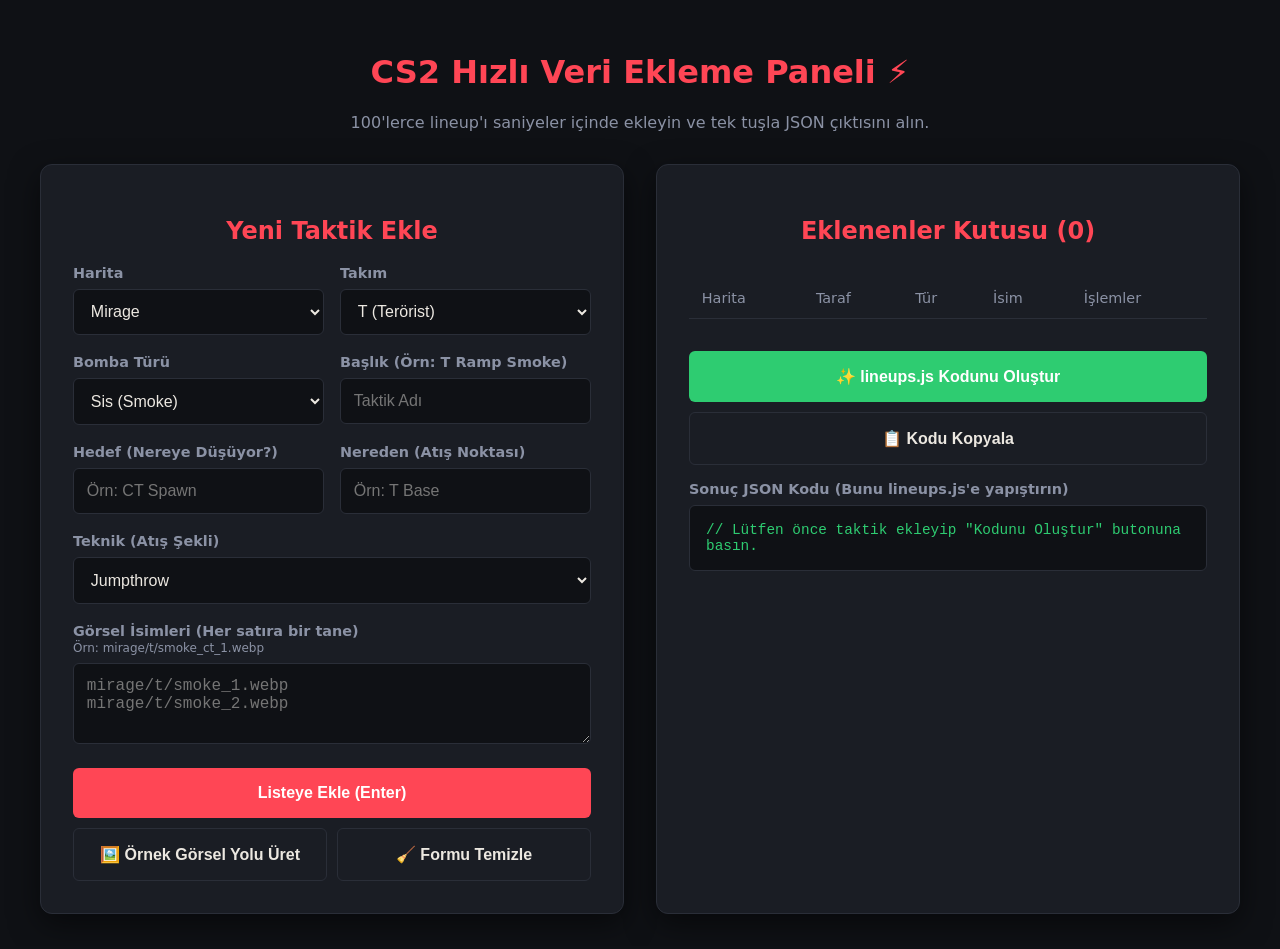
<file: admin.html>
<!DOCTYPE html>
<html lang="tr">
<head>
    <meta charset="UTF-8">
    <meta name="viewport" content="width=device-width, initial-scale=1.0">
    <title>CS2 Hızlı Lineup Ekleyici</title>
    <style>
        :root {
            --bg-color: #0f1115;
            --card-bg: #1a1d24;
            --primary: #ff4655;
            --primary-hover: #e03e4d;
            --text-main: #ece8e1;
            --text-muted: #8b92a5;
            --border: #2a2e38;
            --smoke: #95a5a6;
            --flash: #f1c40f;
            --molotov: #e74c3c;
            --he: #2ecc71;
            --ct-color: #3498db;
            --t-color: #f39c12;
            --success: #2ecc71;
        }

        body {
            font-family: 'Inter', system-ui, -apple-system, sans-serif;
            background-color: var(--bg-color);
            color: var(--text-main);
            margin: 0;
            padding: 2rem;
        }

        h1, h2 {
            text-align: center;
            color: var(--primary);
        }

        .container {
            max-width: 1200px;
            margin: 0 auto;
            display: grid;
            grid-template-columns: 1fr 1fr;
            gap: 2rem;
        }

        .panel {
            background: var(--card-bg);
            padding: 2rem;
            border-radius: 12px;
            border: 1px solid var(--border);
            box-shadow: 0 10px 30px rgba(0,0,0,0.5);
        }

        .form-group {
            margin-bottom: 1.2rem;
        }

        label {
            display: block;
            margin-bottom: 0.5rem;
            color: var(--text-muted);
            font-size: 0.9rem;
            font-weight: 600;
        }

        input, select, textarea {
            width: 100%;
            padding: 0.8rem;
            background: var(--bg-color);
            border: 1px solid var(--border);
            border-radius: 6px;
            color: var(--text-main);
            font-size: 1rem;
            box-sizing: border-box;
            outline: none;
            transition: border-color 0.2s;
        }

        input:focus, select:focus, textarea:focus {
            border-color: var(--primary);
        }

        .row {
            display: grid;
            grid-template-columns: 1fr 1fr;
            gap: 1rem;
        }

        button {
            background: var(--primary);
            color: white;
            border: none;
            padding: 1rem;
            border-radius: 6px;
            font-size: 1rem;
            font-weight: 600;
            cursor: pointer;
            width: 100%;
            transition: background 0.2s, transform 0.1s;
        }

        button:hover {
            background: var(--primary-hover);
        }

        button:active {
            transform: scale(0.98);
        }

        button.secondary {
            background: transparent;
            border: 1px solid var(--border);
            color: var(--text-main);
        }

        button.secondary:hover {
            background: var(--border);
        }
        
        button.success {
            background: var(--success);
            margin-top: 1rem;
        }
        
        button.success:hover {
            background: #27ae60;
        }

        .table-container {
            margin-top: 2rem;
            overflow-x: auto;
        }

        table {
            width: 100%;
            border-collapse: collapse;
            font-size: 0.9rem;
        }

        th, td {
            padding: 0.8rem;
            border-bottom: 1px solid var(--border);
            text-align: left;
        }

        th {
            color: var(--text-muted);
            font-weight: 500;
        }

        .action-btns {
            display: flex;
            gap: 0.5rem;
        }

        .icon-btn {
            padding: 0.4rem 0.6rem;
            border-radius: 4px;
            font-size: 0.8rem;
            width: auto;
        }
        
        .code-output {
            background: var(--bg-color);
            padding: 1rem;
            border-radius: 6px;
            border: 1px solid var(--border);
            white-space: pre-wrap;
            font-family: monospace;
            font-size: 0.9rem;
            color: var(--success);
            max-height: 400px;
            overflow-y: auto;
        }
        
        .badge {
            padding: 2px 6px;
            border-radius: 4px;
            font-size: 0.75rem;
            font-weight: 600;
        }
    </style>
</head>
<body>

    <h1>CS2 Hızlı Veri Ekleme Paneli ⚡</h1>
    <p style="text-align: center; color: var(--text-muted); margin-bottom: 2rem;">100'lerce lineup'ı saniyeler içinde ekleyin ve tek tuşla JSON çıktısını alın.</p>

    <div class="container">
        <!-- Sol Panel: Form -->
        <div class="panel">
            <h2>Yeni Taktik Ekle</h2>
            <form id="addForm">
                <div class="row">
                    <div class="form-group">
                        <label>Harita</label>
                        <select id="mapSel" required>
                            <option value="mirage">Mirage</option>
                            <option value="d2">Dust 2</option>
                            <option value="inferno">Inferno</option>
                            <option value="anubis">Anubis</option>
                            <option value="ancient">Ancient</option>
                            <option value="nuke">Nuke</option>
                            <option value="overpass">Overpass</option>
                            <option value="vertigo">Vertigo</option>
                        </select>
                    </div>
                    <div class="form-group">
                        <label>Takım</label>
                        <select id="teamSel" required>
                            <option value="t">T (Terörist)</option>
                            <option value="ct">CT (Anti-Terörist)</option>
                        </select>
                    </div>
                </div>

                <div class="row">
                    <div class="form-group">
                        <label>Bomba Türü</label>
                        <select id="typeSel" required>
                            <option value="smoke">Sis (Smoke)</option>
                            <option value="flash">Flaş (Flashbang)</option>
                            <option value="molotov">Molotof / Yanıcı</option>
                            <option value="he">El Bombası (HE)</option>
                        </select>
                    </div>
                    <div class="form-group">
                        <label>Başlık (Örn: T Ramp Smoke)</label>
                        <input type="text" id="titleIn" required placeholder="Taktik Adı">
                    </div>
                </div>

                <div class="row">
                    <div class="form-group">
                        <label>Hedef (Nereye Düşüyor?)</label>
                        <input type="text" id="targetIn" required placeholder="Örn: CT Spawn">
                    </div>
                    <div class="form-group">
                        <label>Nereden (Atış Noktası)</label>
                        <input type="text" id="fromIn" required placeholder="Örn: T Base">
                    </div>
                </div>

                <div class="form-group">
                    <label>Teknik (Atış Şekli)</label>
                    <select id="techSel" required>
                        <option value="Jumpthrow">Jumpthrow</option>
                        <option value="Sol Tık (Düz)">Sol Tık (Düz)</option>
                        <option value="Sağ Tık (Yakın)">Sağ Tık (Yakın)</option>
                        <option value="Sol+Sağ Tık (Orta)">Sol+Sağ Tık (Orta)</option>
                        <option value="W + Jumpthrow">W + Jumpthrow</option>
                        <option value="Koşarak Sol Tık">Koşarak Sol Tık</option>
                        <option value="Shift Walk Sol Tık">Shift Walk Sol Tık</option>
                    </select>
                </div>

                <div class="form-group">
                    <label>Görsel İsimleri (Her satıra bir tane) <br><small style="color:var(--text-muted);font-weight:400;">Örn: mirage/t/smoke_ct_1.webp</small></label>
                    <textarea id="imagesIn" rows="3" required placeholder="mirage/t/smoke_1.webp&#10;mirage/t/smoke_2.webp"></textarea>
                </div>

                <button type="submit">Listeye Ekle (Enter)</button>
                <div style="display:flex; gap: 10px; margin-top:10px;">
                    <button type="button" class="secondary" onclick="generateAutoImages()">🖼️ Örnek Görsel Yolu Üret</button>
                    <button type="button" class="secondary" onclick="clearForm()">🧹 Formu Temizle</button>
                </div>
            </form>
        </div>

        <!-- Sağ Panel: Liste ve Çıktı -->
        <div class="panel">
            <h2>Eklenenler Kutusu (<span id="countDisplay">0</span>)</h2>
            <div class="table-container" style="max-height: 300px; margin-bottom: 1rem;">
                <table id="dataTable">
                    <thead>
                        <tr>
                            <th>Harita</th>
                            <th>Taraf</th>
                            <th>Tür</th>
                            <th>İsim</th>
                            <th>İşlemler</th>
                        </tr>
                    </thead>
                    <tbody id="tableBody">
                        <!-- Satırlar buraya eklenecek -->
                    </tbody>
                </table>
            </div>

            <button class="success" onclick="generateJSON()">✨ lineups.js Kodunu Oluştur</button>
            <button class="secondary" style="margin-top:10px" onclick="copyToClipboard()">📋 Kodu Kopyala</button>

            <div style="margin-top:1rem;">
                <label>Sonuç JSON Kodu (Bunu lineups.js'e yapıştırın)</label>
                <div id="jsonOutput" class="code-output">// Lütfen önce taktik ekleyip "Kodunu Oluştur" butonuna basın.</div>
            </div>
        </div>
    </div>

    <script>
        // Veriyi localStorage'da tutarak sayfa yenilenmesinde kaybolmayı önleyelim
        let lineupsData = JSON.parse(localStorage.getItem('cs2_lineups')) || [];

        function updateTable() {
            const tbody = document.getElementById('tableBody');
            tbody.innerHTML = '';
            
            lineupsData.forEach((item, index) => {
                const tr = document.createElement('tr');
                tr.innerHTML = `
                    <td>${item.map}</td>
                    <td><span class="badge" style="background:var(--${item.team}-color)">${item.team.toUpperCase()}</span></td>
                    <td>${item.type}</td>
                    <td>${item.title}</td>
                    <td class="action-btns">
                        <button class="icon-btn secondary" onclick="duplicateItem(${index})" title="Aynı ayarlarla çoğalt">👯 Çoğalt</button>
                        <button class="icon-btn" style="background:#e74c3c" onclick="deleteItem(${index})">Sil</button>
                    </td>
                `;
                tbody.appendChild(tr);
            });
            
            document.getElementById('countDisplay').innerText = lineupsData.length;
            localStorage.setItem('cs2_lineups', JSON.stringify(lineupsData));
        }

        document.getElementById('addForm').addEventListener('submit', (e) => {
            e.preventDefault();
            
            const imagesText = document.getElementById('imagesIn').value;
            const imagesArray = imagesText.split('\\n').map(s => s.trim()).filter(s => s !== '');

            const newItem = {
                map: document.getElementById('mapSel').value,
                team: document.getElementById('teamSel').value,
                type: document.getElementById('typeSel').value,
                title: document.getElementById('titleIn').value,
                target: document.getElementById('targetIn').value,
                from: document.getElementById('fromIn').value,
                tech: document.getElementById('techSel').value,
                images: imagesArray
            };

            lineupsData.push(newItem);
            updateTable();
            
            // Kullanım kolaylığı için Target ve Başlığı sıfırla, diğerleri aynı kalsın ki hızlı eklensin
            document.getElementById('titleIn').value = '';
            document.getElementById('targetIn').value = '';
            document.getElementById('titleIn').focus();
        });

        function duplicateItem(index) {
            const item = lineupsData[index];
            document.getElementById('mapSel').value = item.map;
            document.getElementById('teamSel').value = item.team;
            document.getElementById('typeSel').value = item.type;
            document.getElementById('titleIn').value = item.title + " (Kopya)";
            document.getElementById('targetIn').value = item.target;
            document.getElementById('fromIn').value = item.from;
            document.getElementById('techSel').value = item.tech;
            document.getElementById('imagesIn').value = item.images.join('\\n');
        }

        function deleteItem(index) {
            lineupsData.splice(index, 1);
            updateTable();
        }

        function clearForm() {
            document.getElementById('addForm').reset();
        }
        
        function generateAutoImages() {
            const map = document.getElementById('mapSel').value;
            const team = document.getElementById('teamSel').value;
            const type = document.getElementById('typeSel').value;
            const target = document.getElementById('targetIn').value.replace(/\\s+/g, '').toLowerCase() || 'hedef';
            
            const path1 = `${map}/${team}/${type}_${target}_1.webp`;
            const path2 = `${map}/${team}/${type}_${target}_2.webp`;
            
            document.getElementById('imagesIn').value = `${path1}\\n${path2}`;
        }

        function generateJSON() {
            // Veriyi lineups.js'in beklediği formata dönüştür
            const outputObj = {};
            
            lineupsData.forEach(item => {
                if (!outputObj[item.map]) {
                    outputObj[item.map] = { ct: [], t: [] };
                }
                
                outputObj[item.map][item.team].push({
                    type: item.type,
                    title: item.title,
                    target: item.target,
                    from: item.from,
                    tech: item.tech,
                    images: item.images
                });
            });

            let jsContent = `/**\\n * CS2 Utility Data - Admin Paneli Tarafından Oluşturuldu\\n */\\n\\nconst lineupData = ` + 
                            JSON.stringify(outputObj, null, 4) + `;\n\n`;
            
            jsContent += `/**\\n * Kartları sayfaya basan fonksiyon\\n */\\n`;
            jsContent += `function renderLineups(mapName) {\\n    const mapData = lineupData[mapName];\\n    if (!mapData) return;\\n\\n    const ctGrid = document.getElementById('ct-grid');\\n    const tGrid = document.getElementById('t-grid');\\n\\n    if (ctGrid) {\\n        ctGrid.innerHTML = mapData.ct.length ? mapData.ct.map(createCardHTML).join('') : '<p>Henüz CT taktici yok.</p>';\\n    }\\n    if (tGrid) {\\n        tGrid.innerHTML = mapData.t.length ? mapData.t.map(createCardHTML).join('') : '<p>Henüz T taktici yok.</p>';\\n    }\\n\\n    if (typeof bindLightboxEvents === 'function') {\\n        bindLightboxEvents();\\n    }\\n}\\n\\n`;
            jsContent += `function createCardHTML(lineup) {\\n    const imagesHTML = lineup.images.map((img, index) => \`\\n        <div class="image-wrapper">\\n            <img src="\${img}" alt="\${lineup.title} - Görsel \${index + 1}" loading="lazy">\\n            <span class="image-label">Görüntü \${index + 1}</span>\\n        </div>\\n    \`).join('');\\n\\n    return \`\\n        <details class="lineup-card">\\n            <summary class="lineup-header">\\n                <div class="header-left">\\n                    <span class="utility-type \${lineup.type}">\${lineup.type}</span>\\n                    <h3>\${lineup.title}</h3>\\n                </div>\\n                <span class="toggle-icon">▼</span>\\n            </summary>\\n            \\n            <div class="lineup-content">\\n                <div class="lineup-details">\\n                    <p><strong>Hedef:</strong> \${lineup.target}</p>\\n                    <p><strong>Nereden:</strong> \${lineup.from}</p>\\n                    <p><strong>Teknik:</strong> \${lineup.tech}</p>\\n                </div>\\n                <div class="lineup-images">\\n                    \${imagesHTML}\\n                </div>\\n            </div>\\n        </details>\\n    \`;\\n}`;

            document.getElementById('jsonOutput').innerText = jsContent;
        }

        function copyToClipboard() {
            const content = document.getElementById('jsonOutput').innerText;
            if (content.includes("Lütfen önce taktik ekleyip")) {
                alert("Önce kod oluşturun!");
                return;
            }
            navigator.clipboard.writeText(content).then(() => {
                const btn = document.querySelector('button[onclick="copyToClipboard()"]');
                btn.innerText = "✅ Kopyalandı!";
                setTimeout(() => { btn.innerText = "📋 Kodu Kopyala"; }, 2000);
            });
        }

        // Başlangıçta tabloyu yükle
        updateTable();
    </script>
</body>
</html>
</file>
